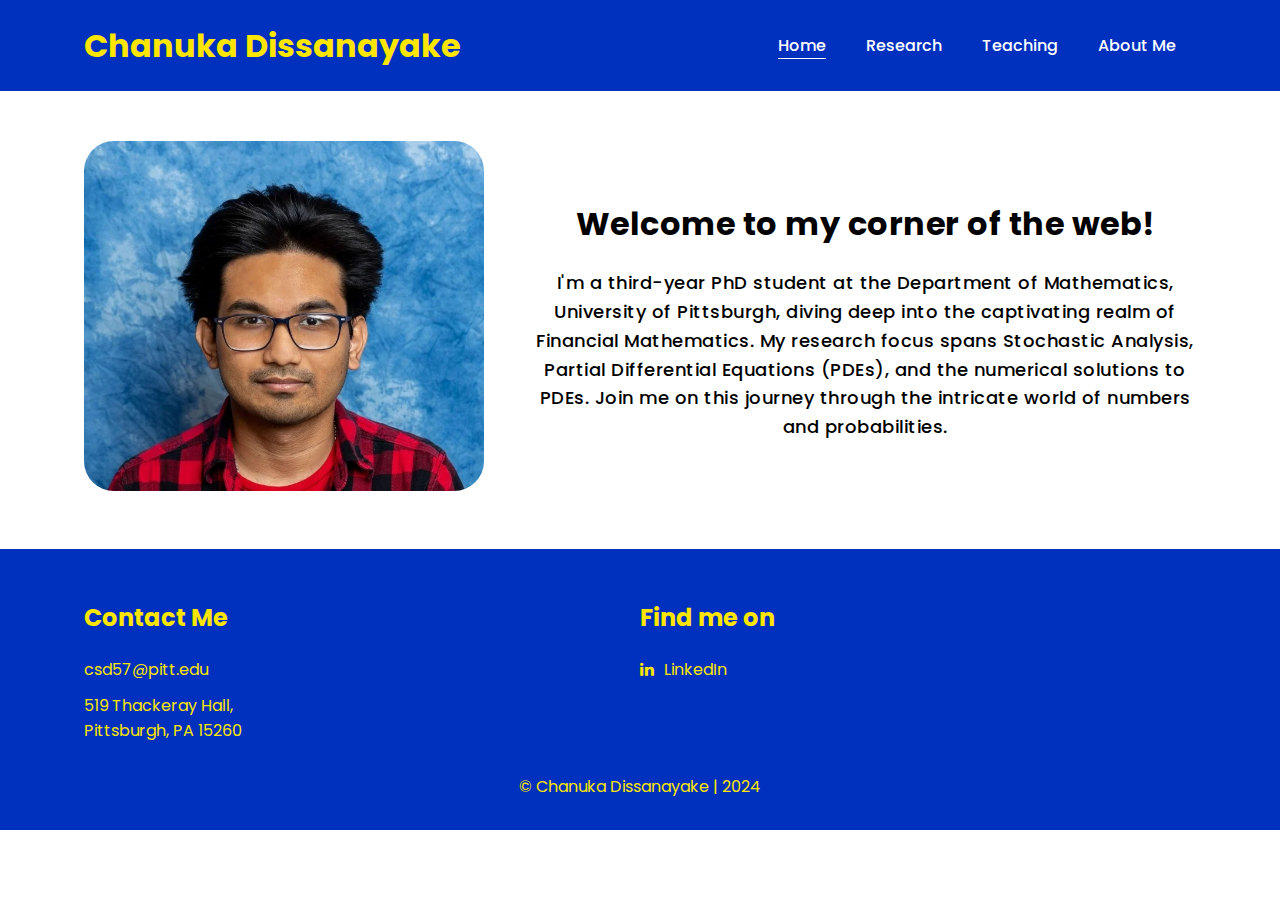
<file: index.html>
<!DOCTYPE html>
<html lang="en">
<head>
    <meta charset="UTF-8">
    <meta name="viewport" content="width=device-width, initial-scale=1.0">
    <title>Chanuka Dissanayake | Portfolio</title>
    <link rel="icon" type="image/jpeg" href="Assets/S1.png">
    <link rel="stylesheet" href="https://cdnjs.cloudflare.com/ajax/libs/font-awesome/4.7.0/css/font-awesome.min.css">
    <link rel="stylesheet" href="styles.css">
    <link rel="preconnect" href="https://fonts.googleapis.com">
    <link rel="preconnect" href="https://fonts.gstatic.com" crossorigin>
    <link href="https://fonts.googleapis.com/css2?family=Poppins:ital,wght@0,100;0,200;0,300;0,400;0,500;0,600;0,700;0,800;0,900;1,100;1,200;1,300;1,400;1,500;1,600;1,700;1,800;1,900&display=swap" rel="stylesheet">
    <link rel="icon" type="image/x-icon" href="/images/favicon.ico">
</head>
<body>
  <header>
    <div class="container">
        <div class="header-content">
            <h1><a href="index.html">Chanuka Dissanayake</a></h1>            
            <nav>
                <ul class="nav-links">
                  <li><a id="Home" href="index.html">Home</a></li>
                  <li><a href="research.html">Research</a></li>
                  <li><a href="teaching.html">Teaching</a></li>
                  <li><a href="aboutMe.html">About Me</a></li>
                </ul>
                
                <div class="hamburger">
                  <span></span>
                  <span></span>
                  <span></span>
                </div>
            </nav>
        </div>
    </div>
  </header> 

    <section id="about">
        <div class="container" id="details">
          <div id="me-image">
            <img src="Assets/chanuka_profile.png" alt="Picture of Chanuka Dissanayake">
          </div>  
          <div id="me">
            <ul>
              <li><h2>Welcome to my corner of the web!</h2></li>
              <li><p> I'm a third-year PhD student at the Department of Mathematics, University of Pittsburgh, diving deep into the captivating realm of Financial Mathematics. My research focus spans Stochastic Analysis, Partial Differential Equations (PDEs), and the numerical solutions to PDEs. Join me on this journey through the intricate world of numbers and probabilities.</p></li>
            </ul>
          </div>
        </div>
    </section>

    <footer>
      <div class="container">
          <div class="footer-content">
              <div class="contact-info">
                  <h3>Contact Me</h3>
                  <a href="mailto:csd57@pitt.edu">csd57@pitt.edu</a>
                  <div id="address">
                    <p>519 Thackeray Hall,</p>
                    <p>Pittsburgh, PA 15260</p>
                  </div>
              </div>
              <div class="social-links">
                <h3>Find me on</h3>
                <ul>
                  <li>
                    <a href="https://www.linkedin.com/in/chanuka-samith-dissanayake-012b7a18b/" target="_blank"><i class="fa fa-linkedin"></i>LinkedIn</a>
                  </li>
                </ul>
            </div>
          </div>
      </div>
      
      <div class="bottom">
        <p>&copy; Chanuka Dissanayake | 2024</p>
      </div>
    </footer>
  
</body>
</html>
</file>
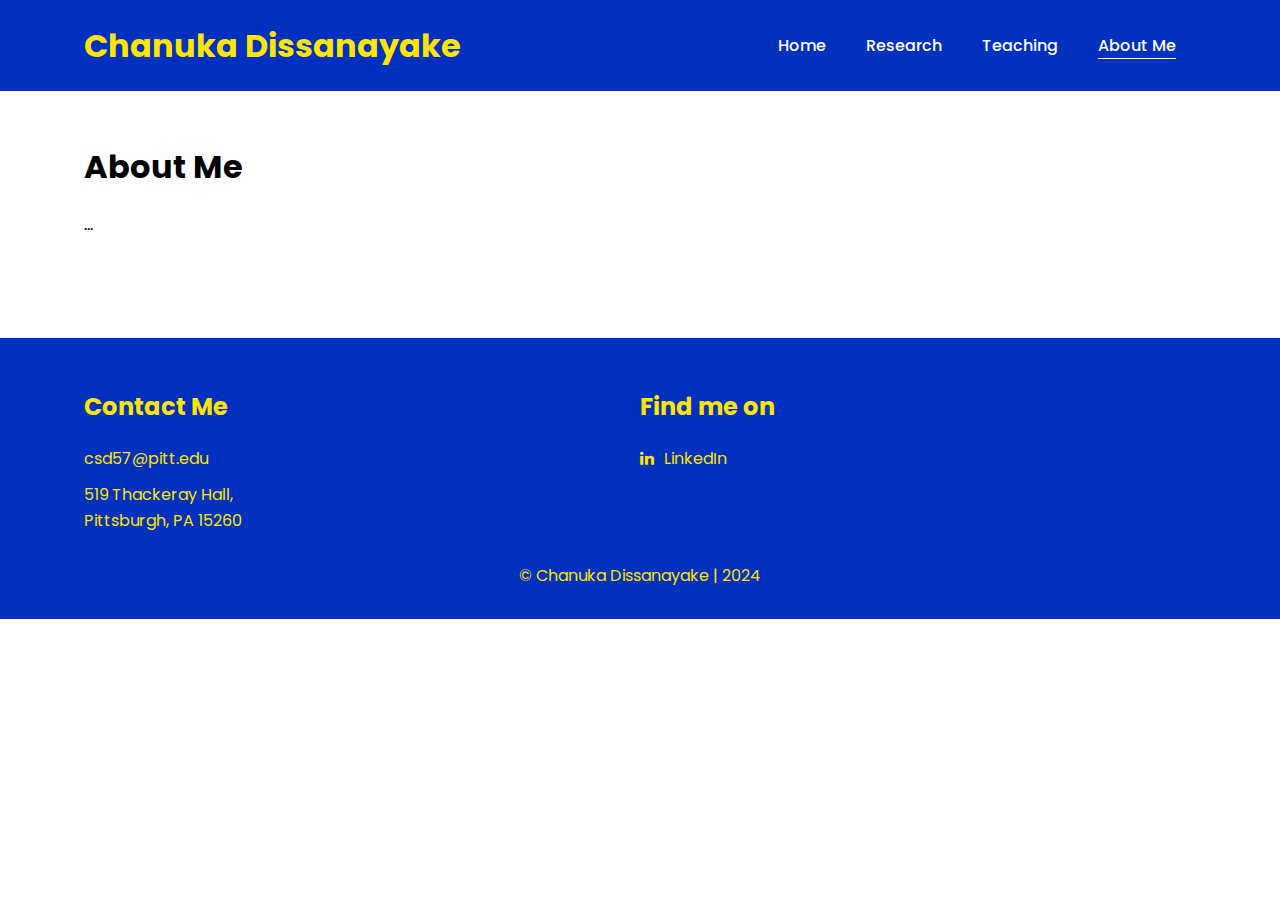
<file: aboutMe.html>
<!DOCTYPE html>
<html lang="en">
<head>
    <meta charset="UTF-8">
    <meta name="viewport" content="width=device-width, initial-scale=1.0">
    <title>Chanuka Dissanayake | Portfolio</title>
    <link rel="icon" type="image/jpeg" href="Assets/S1.png">
    <link rel="stylesheet" href="https://cdnjs.cloudflare.com/ajax/libs/font-awesome/4.7.0/css/font-awesome.min.css">
    <link rel="stylesheet" href="aboutMe.css">
    <link rel="preconnect" href="https://fonts.googleapis.com">
    <link rel="preconnect" href="https://fonts.gstatic.com" crossorigin>
    <link href="https://fonts.googleapis.com/css2?family=Poppins:ital,wght@0,100;0,200;0,300;0,400;0,500;0,600;0,700;0,800;0,900;1,100;1,200;1,300;1,400;1,500;1,600;1,700;1,800;1,900&display=swap" rel="stylesheet">

</head>
<body>
  <header>
    <div class="container">
        <div class="header-content">
            <h1><a href="index.html">Chanuka Dissanayake</a></h1>
            <nav>
                <ul class="nav-links">
                  <li><a href="index.html">Home</a></li>
                  <li><a href="research.html">Research</a></li>
                  <li><a href="teaching.html">Teaching</a></li>
                  <li><a id="About" href="aboutMe.html">About Me</a></li>
                </ul>
                <div class="hamburger">
                  <span></span>
                  <span></span>
                  <span></span>
                </div>
            </nav>
        </div>
    </div>
  </header>

    <section id="about">
        <div class="container">
            <h2>About Me</h2>
            <p>...</p>
        </div>
    </section>

    <footer>
      <div class="container">
          <div class="footer-content">
              <div class="contact-info">
                  <h3>Contact Me</h3>
                  <a href="mailto:csd57@pitt.edu">csd57@pitt.edu</a>
                  <div id="address">
                    <p>519 Thackeray Hall,</p>
                    <p> Pittsburgh, PA 15260</p>
                  </div>
              </div>
              <div class="social-links">
                <h3>Find me on</h3>
                <ul>
                  <li>
                    <a href="https://www.linkedin.com/in/chanuka-samith-dissanayake-012b7a18b/" target="_blank"><i class="fa fa-linkedin"></i>LinkedIn</a>
                  </li>
                </ul>
            </div>
          </div>
      </div>
      <div class="bottom">
        <p>&copy; Chanuka Dissanayake | 2024</p>
      </div>
    </footer>
  
</body>
</html>
</file>
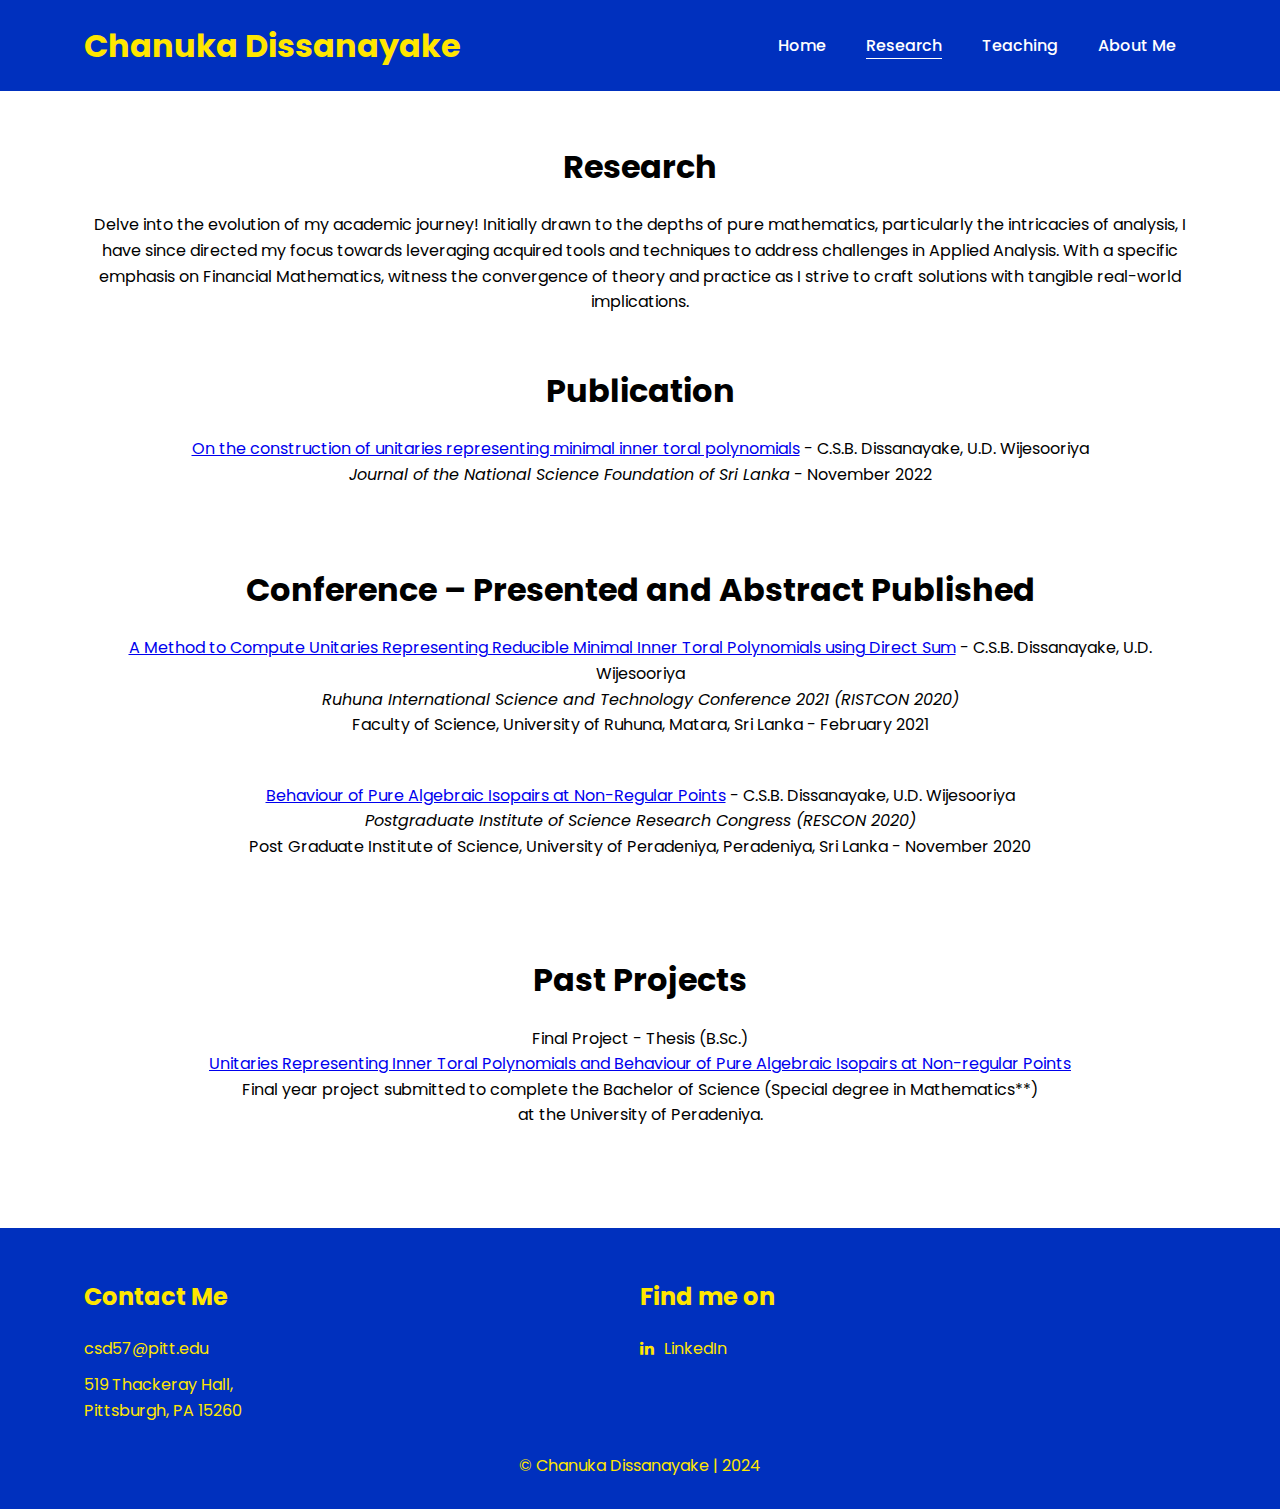
<file: research.html>
<!DOCTYPE html>
<html lang="en">
<head>
    <meta charset="UTF-8">
    <meta name="viewport" content="width=device-width, initial-scale=1.0">
    <title>Chanuka Dissanayake | Portfolio</title>
    <link rel="icon" type="image/jpeg" href="Assets/S1.png">
    <link rel="stylesheet" href="https://cdnjs.cloudflare.com/ajax/libs/font-awesome/4.7.0/css/font-awesome.min.css">
    <link rel="stylesheet" href="research.css">
    <link rel="preconnect" href="https://fonts.googleapis.com">
    <link rel="preconnect" href="https://fonts.gstatic.com" crossorigin>
    <link href="https://fonts.googleapis.com/css2?family=Poppins:ital,wght@0,100;0,200;0,300;0,400;0,500;0,600;0,700;0,800;0,900;1,100;1,200;1,300;1,400;1,500;1,600;1,700;1,800;1,900&display=swap" rel="stylesheet">

</head>
<body>
  <header>
    <div class="container">
        <div class="header-content">
            <h1><a href="index.html">Chanuka Dissanayake</a></h1>
            <nav>
                <ul class="nav-links">
                  <li><a href="index.html">Home</a></li>
                  <li><a id="research" href="research.html">Research</a></li>
                  <li><a href="teaching.html">Teaching</a></li>
                  <li><a href="aboutMe.html">About Me</a></li>
                </ul>
                <div class="hamburger">
                  <span></span>
                  <span></span>
                  <span></span>
                </div>
            </nav>
        </div>
    </div>
  </header>

    <section id="research">
        <div class="container">
            <h2>Research</h2>
            <p>Delve into the evolution of my academic journey! Initially drawn to the depths of pure mathematics, particularly the intricacies of analysis, I have since directed my focus towards leveraging acquired tools and techniques to address challenges in Applied Analysis. With a specific emphasis on Financial Mathematics, witness the convergence of theory and practice as I strive to craft solutions with tangible real-world implications.</p>
        </div>
    </section>

    <section id="publications">
        <div class="container">
          <h2>Publication</h2>
          <div class="publications_each">
            <p><a href="https://jnsfsl.sljol.info/articles/10.4038/jnsfsr.v50i3.10795" target="_blank">On the construction of unitaries representing minimal inner toral polynomials</a> - C.S.B. Dissanayake, U.D. Wijesooriya</p>
            <p><a class="italics">Journal of the National Science Foundation of Sri Lanka</a> - November 2022</p>
          </div>
        </div>
    </section>
    
    <section id="conferences">
        <div class="container">
          <h2>Conference – Presented and Abstract Published</h2>
          <div class="conferences_each">
            <p><a href="http://ir.lib.ruh.ac.lk/xmlui/handle/iruor/4621" target="_blank">A Method to Compute Unitaries Representing Reducible Minimal Inner Toral Polynomials using Direct Sum</a> - C.S.B. Dissanayake, U.D. Wijesooriya</p>
            <p><a class="italics"> Ruhuna International Science and Technology Conference 2021 (RISTCON 2020)</a> <br/>Faculty of Science, University of Ruhuna, Matara, Sri Lanka - February 2021</p>
          </div>
          <div class="conferences_each">
            <p><a href="http://www.pgis.pdn.ac.lk/rescon2020/doc/abstracts/ICTMS/89.pdf" target="_blank">Behaviour of Pure Algebraic Isopairs at Non-Regular Points</a> - C.S.B. Dissanayake, U.D. Wijesooriya</p>
            <p><a class="italics">Postgraduate Institute of Science Research Congress (RESCON 2020)</a> <br/>Post Graduate Institute of Science, University of Peradeniya, Peradeniya, Sri Lanka - November 2020</p>
          </div>
        </div>
    </section>

    <section id="past_projects">
      <div class="container">
        <h2>Past Projects</h2>
        <div class="past_projects_each">
          <p>Final Project - Thesis (B.Sc.)</p>
          <p><a href="Assets/S_14_311__Thesis__Final_.pdf" target="_blank">Unitaries Representing Inner Toral Polynomials and Behaviour of Pure Algebraic Isopairs at Non-regular Points</a></p>
          <p>Final year project submitted to complete the Bachelor of Science (Special degree in Mathematics**) <br/>at the University of Peradeniya.</p>
        </div>
      </div>
    </section>

    <footer>
      <div class="container">
          <div class="footer-content">
              <div class="contact-info">
                  <h3>Contact Me</h3>
                  <a href="mailto:csd57@pitt.edu">csd57@pitt.edu</a>
                  <div id="address">
                    <p>519 Thackeray Hall,</p>
                    <p> Pittsburgh, PA 15260</p>
                  </div>
              </div>
              <div class="social-links">
                  <h3>Find me on</h3>
                  <ul>
                    <li>
                      <a href="https://www.linkedin.com/in/chanuka-samith-dissanayake-012b7a18b/" target="_blank"><i class="fa fa-linkedin"></i>LinkedIn</a>
                    </li>
                  </ul>
              </div>
          </div>
      </div>
      
      <div class="bottom">
        <p>&copy; Chanuka Dissanayake | 2024</p>
      </div>
    </footer>
  
</body>
</html>
</file>
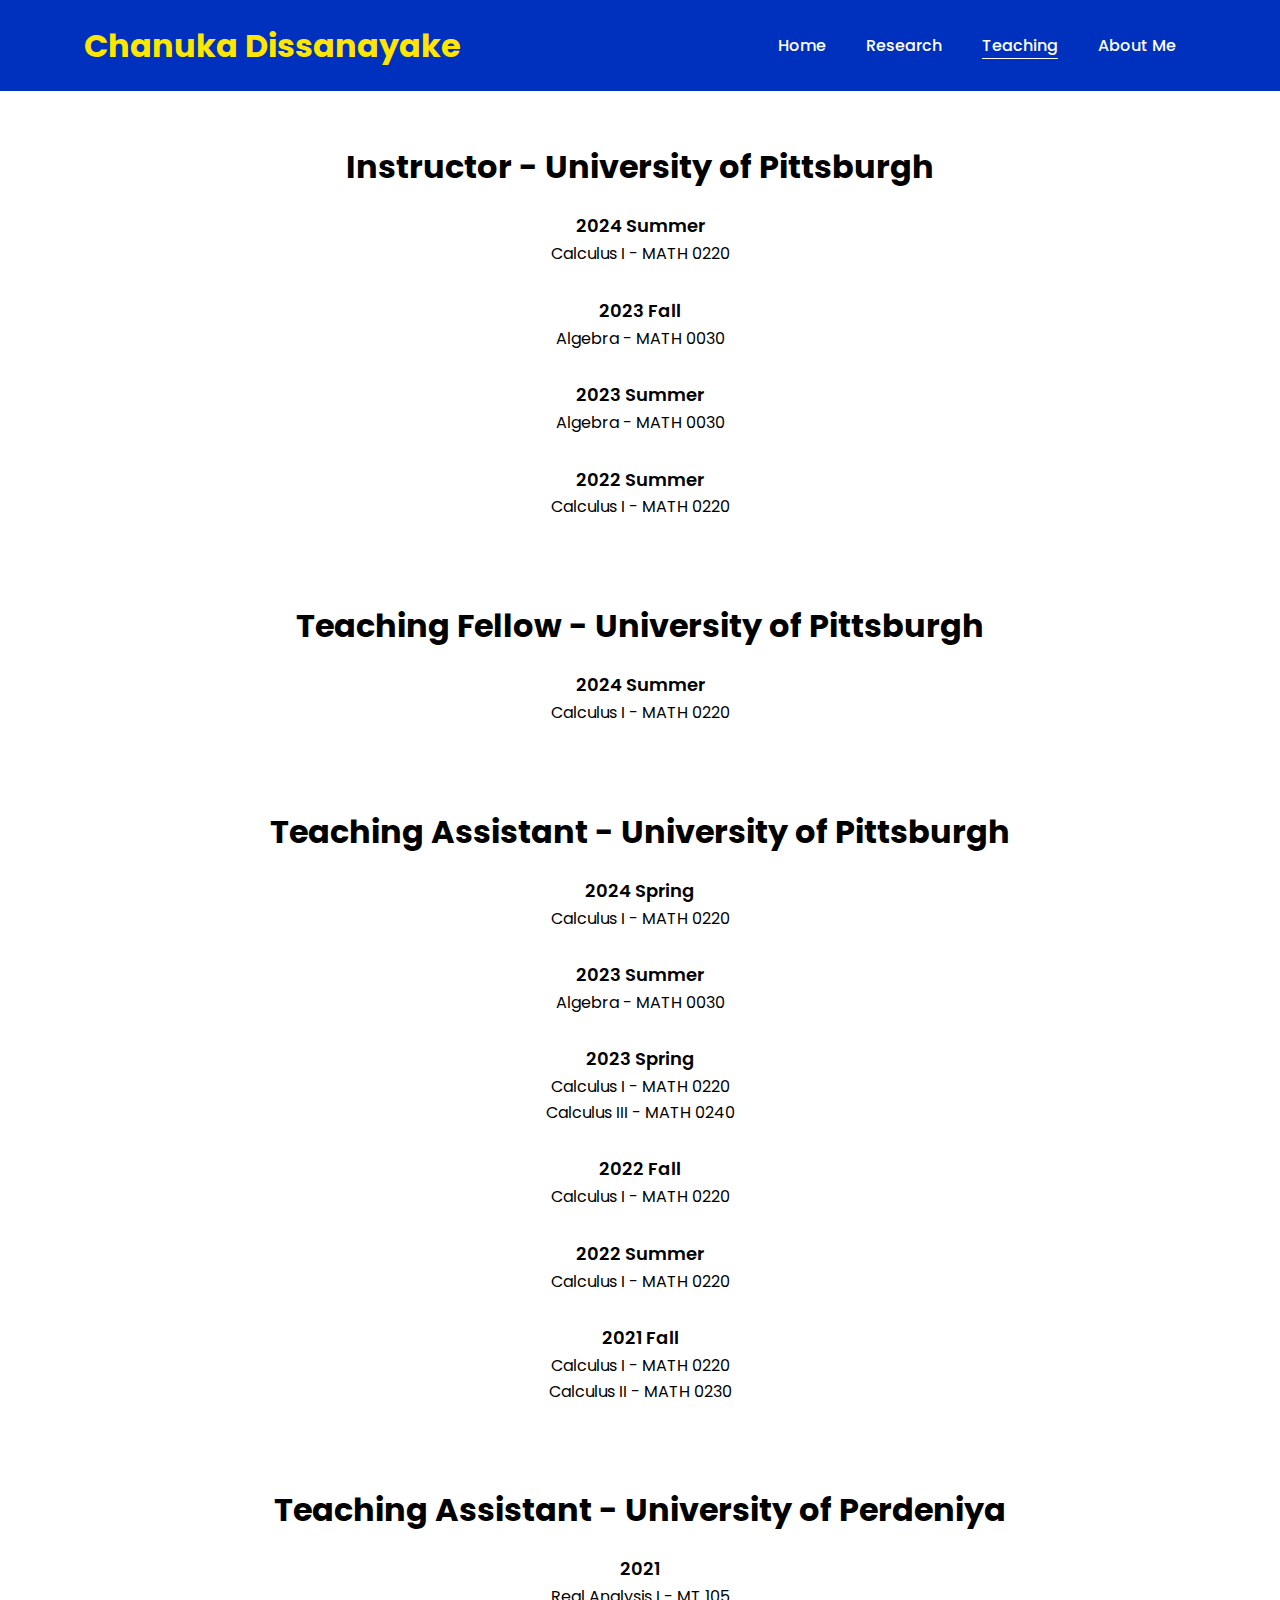
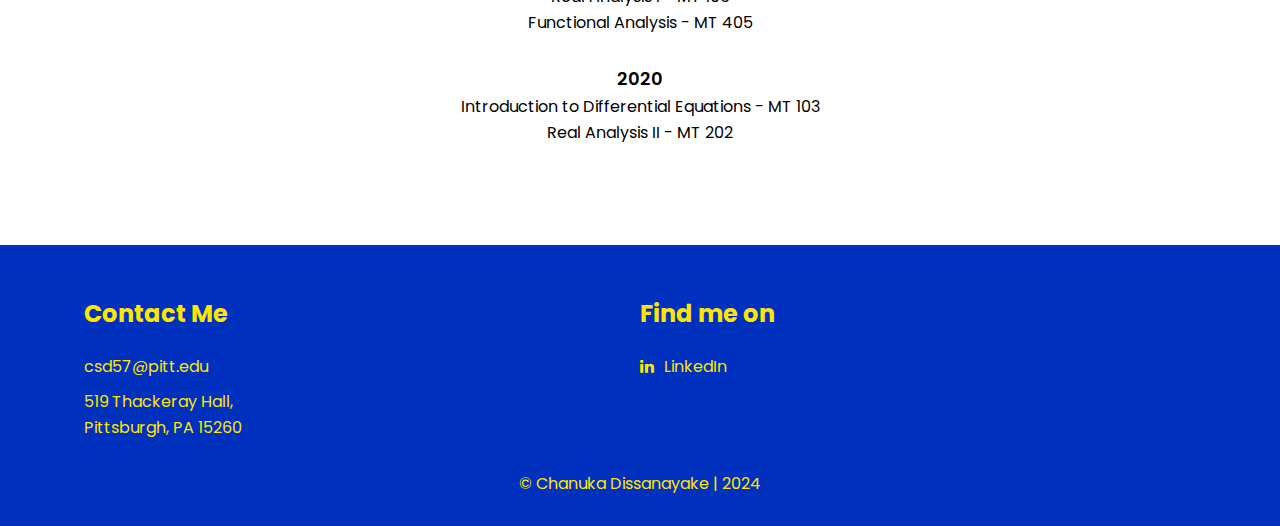
<file: teaching.html>
<!DOCTYPE html>
<html lang="en">
<head>
    <meta charset="UTF-8">
    <meta name="viewport" content="width=device-width, initial-scale=1.0">
    <title>Chanuka Dissanayake | Portfolio</title>
    <link rel="icon" type="image/jpeg" href="Assets/S1.png">
    <link rel="stylesheet" href="https://cdnjs.cloudflare.com/ajax/libs/font-awesome/4.7.0/css/font-awesome.min.css">
    <link rel="stylesheet" href="teaching.css">
    <link rel="preconnect" href="https://fonts.googleapis.com">
    <link rel="preconnect" href="https://fonts.gstatic.com" crossorigin>
    <link href="https://fonts.googleapis.com/css2?family=Poppins:ital,wght@0,100;0,200;0,300;0,400;0,500;0,600;0,700;0,800;0,900;1,100;1,200;1,300;1,400;1,500;1,600;1,700;1,800;1,900&display=swap" rel="stylesheet">

</head>
<body>
  <header>
    <div class="container">
        <div class="header-content">
            <h1><a href="index.html">Chanuka Dissanayake</a></h1>
            <nav>
                <ul class="nav-links">
                  <li><a href="index.html">Home</a></li>
                  <li><a href="research.html">Research</a></li>
                  <li><a id="teaching" href="teaching.html">Teaching</a></li>
                  <li><a href="aboutMe.html">About Me</a></li>
                </ul>
                <div class="hamburger">
                  <span></span>
                  <span></span>
                  <span></span>
                </div>
            </nav>
        </div>
    </div>
  </header>

  <div class="sections">
    <section id="instructor">
        <div class="container">
          <h2>Instructor - University of Pittsburgh</h2>
          <div>
            <p>2024 Summer</p>
            <ul>
              <li>Calculus I - MATH 0220</li>
            </ul>
          </div>
          <div>
            <p>2023 Fall</p>
            <ul>
              <li>Algebra - MATH 0030</li>
            </ul>
          </div>
          <div>
            <p>2023 Summer</p>
            <ul>
              <li>Algebra - MATH 0030</li>
            </ul>
          </div>
          <div>
            <p>2022 Summer</p>
            <ul>
              <li>Calculus I - MATH 0220</li>
            </ul>
          </div>
        </div>
    </section>

    <section id="TF-pitt">
        <div class="container">
          <h2>Teaching Fellow - University of Pittsburgh</h2>
          <div>
            <p>2024 Summer</p>
            <ul>
              <li>Calculus I - MATH 0220</li>
            </ul>
          </div>
        </div>
    </section>

    <section id="TA-pitt">
        <div class="container">
          <h2>Teaching Assistant - University of Pittsburgh</h2>
          <div>
            <p>2024 Spring</p>
            <ul>
              <li>Calculus I - MATH 0220</li>
            </ul>
          </div>
          <div>
            <p>2023 Summer</p>
            <ul>
              <li>Algebra - MATH 0030</li>
            </ul>
          </div>
          <div>
            <p>2023 Spring</p>
            <ul>
              <li>Calculus I - MATH 0220</li>
              <li>Calculus III - MATH 0240</li>
            </ul>
          </div>
          <div>
            <p>2022 Fall</p>
            <ul>
              <li>Calculus I - MATH 0220</li>
            </ul>
          </div>
          <div>
            <p>2022 Summer</p>
            <ul>
              <li>Calculus I - MATH 0220</li>
            </ul>
          </div>
          <div>
            <p>2021 Fall</p>
            <ul>
              <li>Calculus I - MATH 0220</li>
              <li>Calculus II - MATH 0230</li>
            </ul>
          </div>
        </div>
    </section>

    <section id="TA-UOP">
        <div class="container">
          <h2>Teaching Assistant - University of Perdeniya</h2>
          <div>
            <p>2021</p>
            <ul>
              <li>Real Analysis I - MT 105</li>
              <li>Functional Analysis - MT 405</li>
            </ul>
          </div>
          <div>
            <p>2020</p>
            <ul>
              <li>Introduction to Differential Equations - MT 103</li>
              <li>Real Analysis II - MT 202</li>
            </ul>
          </div>
        </div>
    </section>
  </div>
  
    <footer>
      <div class="container">
        <div class="footer-content">
          <div class="contact-info">
            <h3>Contact Me</h3>
            <a href="mailto:csd57@pitt.edu">csd57@pitt.edu</a>
            <div id="address">
              <p>519 Thackeray Hall,</p>
              <p> Pittsburgh, PA 15260</p>
            </div>
          </div>
          <div class="social-links">
            <h3>Find me on</h3>
            <ul>
              <li>
                <a href="https://www.linkedin.com/in/chanuka-samith-dissanayake-012b7a18b/" target="_blank"><i class="fa fa-linkedin"></i>LinkedIn</a>
              </li>
            </ul>
        </div>
        </div>
      </div>
      
      <div class="bottom">
        <p>&copy; Chanuka Dissanayake | 2024</p>
      </div>
    </footer>
  
</body>
</html>
</file>
<file: styles.css>
/* Reset CSS */
@import url('https://fonts.googleapis.com/css2?family=Poppins:ital,wght@0,100;0,200;0,300;0,400;0,500;0,600;0,700;0,800;0,900;1,100;1,200;1,300;1,400;1,500;1,600;1,700;1,800;1,900&display=swap');

* {
    margin: 0;
    padding: 0;
    box-sizing: border-box;
    font-family: poppins;
}

/* Basic styling */
body {
    font-family: 'Roboto', sans-serif;
    line-height: 1.6;
}

.container {
    max-width: 90vw;
    margin: 0 auto;
    padding: 0 20px;
}

header {
    background: #0030be;
    color: #d6c100;
    padding: 20px 0;
}

.header-content {
    display: flex;
    justify-content: space-between;
    align-items: center;
}

header h1 {
    font-size: 2rem;
}

header h1 a{
    color: #ffe600;
    text-decoration: none;
}

header #Home{
    text-decoration: underline;
    text-underline-offset: 7px;
}

nav ul {
    list-style: none;
}

nav ul li {
    display: inline;
    margin-right: 20px;
}

nav ul li a {
    color: #ffe600;
    text-decoration: none;
}

nav ul li a:hover {
    text-decoration: underline;
    text-underline-offset: 7px;
}

#about #me-image img{
    height: 350px;
    width: 400px;
    border-radius: 30px;
}

#me-image{
    text-decoration: none;
    display: inline; 
    margin-right: 50px;
}

#details{
    display: flex;
}

#details #me ul li{
    text-decoration: none;
    list-style: none;
    letter-spacing: 0.5px;
    text-align: center;
    font-weight: 500;
}

#details #me ul li p{
    font-size: large;
}

#me {
    display: inline;
    margin-right: 20px;
    margin: auto;
}

section {
    padding: 50px 0 0 0;
}

h2 {
    font-size: 2rem;
    margin-bottom: 20px;
}


/* Responsive design */
@media (max-width: 768px) {
    header h1 {
        font-size: 2rem;
    }

    nav ul li {
        display: block;
        margin: 10px 0;
    }
}

footer {
    margin-top: 50px;
    background: #0030be;
    color: #ffe600;
    padding: 50px 0;
}

.footer-content {
    display: flex;
    justify-content: space-between;
}

.contact-info,
.social-links {
    flex: 1;
    
}

.contact-info h3,
.social-links h3 {
    font-size: 1.5rem;
    margin-bottom: 20px;
}
.contact-info a{
    color: #ffe600;
    text-decoration: none;
}

.contact-info #address{
    margin-top: 10px;
}

.social-links ul {
    list-style: none;
}

.social-links ul li {
    margin-bottom: 10px;
}

.social-links ul li i{
    margin-right: 10px;
}

.social-links ul li a {
    color: #ffe600;
    text-decoration: none;
}

.social-links ul li a:hover {
    text-decoration: underline;
    text-underline-offset: 5px;
}

.bottom{
    width:100vw;
    text-align: center;
    margin-top: 30px;
    margin-bottom: -20px;
}

@media (max-width: 1200px) {
    #details{
        display:grid;
    }

    #me{
        margin-top: 40px;
    }

    #me-image{
        display: flex;
        align-items: center;
    }

    #me-image img{
        margin: 0 auto;
    }
}
nav {
    display: flex;
    align-items: center;
}

.nav-links {
    list-style: none;
    padding: 0;
    margin: 0;
    display: flex;
}

.nav-links li {
    margin: 0 10px;
}

.nav-links a {
    color: #ffffff;
    text-decoration: none;
    font-weight: 500;
    padding: 5px 10px;
    border-radius: 5px;    
    transition-duration: 200ms;
}

.hamburger {
    display: none;
    flex-direction: column;
    cursor: pointer;
}

.hamburger span {
    background: #ffffff;
    border-radius: 2px;
    height: 3px;
    width: 25px;
    margin: 4px 0;
}

/* Hamburger menu active state */
.hamburger.active span {
    background: transparent;
}

.hamburger.active span:before {
    transform: rotate(45deg) translate(5px, 5px);
}

.hamburger.active span:after {
    transform: rotate(-45deg) translate(5px, -5px);
}

.hamburger span:before,
.hamburger span:after {
    content: '';
    position: absolute;
    background: #ffffff;
    border-radius: 2px;
    height: 3px;
    width: 25px;
    top: 0;
    transition: transform 0.3s ease;
}

.hamburger span:before {
    transform: translateY(-9px);
}

.hamburger span:after {
    transform: translateY(9px);
}
</file>
<file: aboutMe.css>
/* Reset CSS */
@import url('https://fonts.googleapis.com/css2?family=Poppins:ital,wght@0,100;0,200;0,300;0,400;0,500;0,600;0,700;0,800;0,900;1,100;1,200;1,300;1,400;1,500;1,600;1,700;1,800;1,900&display=swap');

* {
    margin: 0;
    padding: 0;
    box-sizing: border-box;
    font-family: poppins;
}

/* Basic styling */
body {
    font-family: 'Roboto', sans-serif;
    line-height: 1.6;
}

.container {
    max-width: 90vw;
    margin: 0 auto;
    padding: 0 20px;
}

header {
    background: #0030be;
    color: #d6c100;
    padding: 20px 0;
}

.header-content {
    position: sticky;
    display: flex;
    justify-content: space-between;
    align-items: center;
}

header h1 {
    font-size: 2rem;
}

header h1 a{
    color: #ffe600;
    text-decoration: none;
}

header #About{
    text-decoration: underline;
    text-underline-offset: 7px;
}

nav ul {
    list-style: none;
}

nav ul li {
    display: inline;
    margin-right: 20px;
}

nav ul li a {
    color: #ffe600;
    text-decoration: none;
}

nav ul li a:hover {
    text-decoration: underline;
    text-underline-offset: 7px;
}


section {
    padding: 50px 0 0 0;
}

h2 {
    font-size: 2rem;
    margin-bottom: 20px;
}

.project {
    margin-bottom: 20px;
}

/* Responsive design */
@media (max-width: 768px) {
    header h1 {
        font-size: 2rem;
    }

    nav ul li {
        display: block;
        margin: 10px 0;
    }
}

footer {
    margin-top: 100px;
    background: #0030be;
    color: #ffe600;
    padding: 50px 0;
}

.footer-content {
    display: flex;
    justify-content: space-between;
}

.contact-info,
.social-links {
    flex: 1;
    
}

.contact-info h3,
.social-links h3 {
    font-size: 1.5rem;
    margin-bottom: 20px;
}
.contact-info a{
    color: #ffe600;
    text-decoration: none;
}

.contact-info #address{
    margin-top: 10px;
}

.social-links ul {
    list-style: none;
}

.social-links ul li {
    margin-bottom: 10px;
}

.social-links ul li i{
    margin-right: 10px;
}

.social-links ul li a {
    color: #ffe600;
    text-decoration: none;
}

.social-links ul li a:hover {
    text-decoration: underline;
    text-underline-offset: 5px;
}

.bottom{
    width:100vw;
    text-align: center;
    margin-top: 30px;
    margin-bottom: -20px;
}


nav {
    display: flex;
    align-items: center;
}

.nav-links {
    list-style: none;
    padding: 0;
    margin: 0;
    display: flex;
}

.nav-links li {
    margin: 0 10px;
}

.nav-links a {
    color: #ffffff;
    text-decoration: none;
    font-weight: 500;
    padding: 5px 10px;
    border-radius: 5px;    
    transition-duration: 200ms;
}

.hamburger {
    display: none;
    flex-direction: column;
    cursor: pointer;
}

.hamburger span {
    background: #ffffff;
    border-radius: 2px;
    height: 3px;
    width: 25px;
    margin: 4px 0;
}

/* Hamburger menu active state */
.hamburger.active span {
    background: transparent;
}

.hamburger.active span:before {
    transform: rotate(45deg) translate(5px, 5px);
}

.hamburger.active span:after {
    transform: rotate(-45deg) translate(5px, -5px);
}

.hamburger span:before,
.hamburger span:after {
    content: '';
    position: absolute;
    background: #ffffff;
    border-radius: 2px;
    height: 3px;
    width: 25px;
    top: 0;
    transition: transform 0.3s ease;
}

.hamburger span:before {
    transform: translateY(-9px);
}

.hamburger span:after {
    transform: translateY(9px);
}
</file>
<file: research.css>
/* Reset CSS */
@import url('https://fonts.googleapis.com/css2?family=Poppins:ital,wght@0,100;0,200;0,300;0,400;0,500;0,600;0,700;0,800;0,900;1,100;1,200;1,300;1,400;1,500;1,600;1,700;1,800;1,900&display=swap');

* {
    margin: 0;
    padding: 0;
    box-sizing: border-box;
    font-family: poppins;
}

/* Basic styling */
body {
    font-family: 'Roboto', sans-serif;
    line-height: 1.6;
}

.container {
    max-width: 90vw;
    margin: 0 auto;
    padding: 0 20px;
}

header {
    background: #0030be;
    color: #d6c100;
    padding: 20px 0;
}

.header-content {
    position: sticky;
    display: flex;
    justify-content: space-between;
    align-items: center;
}

header h1 {
    font-size: 2rem;
}

header h1 a{
    color: #ffe600;
    text-decoration: none;
}

header #research{
    text-decoration: underline;
    text-underline-offset: 7px;
}

nav ul {
    list-style: none;
}

nav ul li {
    display: inline;
    margin-right: 20px;
}

nav ul li a {
    color: #ffe600;
    text-decoration: none;
}

nav ul li a:hover {
    text-decoration: underline;
    text-underline-offset: 7px;
}


section {
    padding: 50px 0 0 0;
    text-align: center;
}

.publications_each{
    margin-bottom: 3vh;
}

.conferences_each{
    margin-bottom: 5vh;
}

.past_projects_each{
    margin-bottom: 5vh;
}

.italics{
    font-style: italic;
}

h2 {
    font-size: 2rem;
    margin-bottom: 20px;
}

.project {
    margin-bottom: 20px;
}

/* Responsive design */
@media (max-width: 768px) {
    header h1 {
        font-size: 2rem;
    }

    nav ul li {
        display: block;
        margin: 10px 0;
    }
}

footer {
    margin-top: 100px;
    background: #0030be;
    color: #ffe600;
    padding: 50px 0;
}

.footer-content {
    display: flex;
    justify-content: space-between;
}

.contact-info,
.social-links {
    flex: 1;
    
}

.contact-info h3,
.social-links h3 {
    font-size: 1.5rem;
    margin-bottom: 20px;
}
.contact-info a{
    color: #ffe600;
    text-decoration: none;
}

.contact-info #address{
    margin-top: 10px;
}

.social-links ul {
    list-style: none;
}

.social-links ul li {
    margin-bottom: 10px;
}

.social-links ul li i{
    margin-right: 10px;
}
 
.social-links ul li a {
    color: #ffe600;
    text-decoration: none;
}

.social-links ul li a:hover {
    text-decoration: underline;
    text-underline-offset: 5px;
}

.bottom{
    width:100vw;
    text-align: center;
    margin-top: 30px;
    margin-bottom: -20px;
}

nav {
    display: flex;
    align-items: center;
}

.nav-links {
    list-style: none;
    padding: 0;
    margin: 0;
    display: flex;
}

.nav-links li {
    margin: 0 10px;
}

.nav-links a {
    color: #ffffff;
    text-decoration: none;
    font-weight: 500;
    padding: 5px 10px;
    border-radius: 5px;    
    transition-duration: 200ms;
}

.hamburger {
    display: none;
    flex-direction: column;
    cursor: pointer;
}

.hamburger span {
    background: #ffffff;
    border-radius: 2px;
    height: 3px;
    width: 25px;
    margin: 4px 0;
}

/* Hamburger menu active state */
.hamburger.active span {
    background: transparent;
}

.hamburger.active span:before {
    transform: rotate(45deg) translate(5px, 5px);
}

.hamburger.active span:after {
    transform: rotate(-45deg) translate(5px, -5px);
}

.hamburger span:before,
.hamburger span:after {
    content: '';
    position: absolute;
    background: #ffffff;
    border-radius: 2px;
    height: 3px;
    width: 25px;
    top: 0;
    transition: transform 0.3s ease;
}

.hamburger span:before {
    transform: translateY(-9px);
}

.hamburger span:after {
    transform: translateY(9px);
}
</file>
<file: teaching.css>
/* Reset CSS */
@import url('https://fonts.googleapis.com/css2?family=Poppins:ital,wght@0,100;0,200;0,300;0,400;0,500;0,600;0,700;0,800;0,900;1,100;1,200;1,300;1,400;1,500;1,600;1,700;1,800;1,900&display=swap');

* {
    margin: 0;
    padding: 0;
    box-sizing: border-box;
    font-family: poppins;
}

/* Basic styling */
body {
    font-family: 'Roboto', sans-serif;
    line-height: 1.6;
}

.container {
    max-width: 90vw;
    margin: 0 auto;
    padding: 0 20px;
}

header {
    background: #0030be;
    color: #d6c100;
    padding: 20px 0;
}

.header-content {
    position: sticky;
    display: flex;
    justify-content: space-between;
    align-items: center;
}

header h1 {
    font-size: 2rem;
}

header h1 a{
    color: #ffe600;
    text-decoration: none;
}

header #teaching{
    text-decoration: underline;
    text-underline-offset: 7px;
}

nav ul {
    list-style: none;
}

nav ul li {
    display: inline;
    margin-right: 20px;
}

nav ul li a {
    color: #ffe600;
    text-decoration: none;
}

nav ul li a:hover {
    text-decoration: underline;
    text-underline-offset: 7px;
}


section {
    padding: 50px 0 0 0;
}

section div h2 {
    font-size: 2rem;
    margin-bottom: 20px;
}

section div p{
    font-size: large;
    font-weight: 600;
}

section div ul li{
    list-style: none;
}

section div div{
    margin: 0px 0px 30px 0px;

}

.sections{
    text-align: center;
}

/* Responsive design */
@media (max-width: 768px) {
    header h1 {
        font-size: 2rem;
    }

    nav ul li {
        display: block;
        margin: 10px 0;
    }
}

footer {
    margin-top: 100px;
    background: #0030be;
    color: #ffe600;
    padding: 50px 0;
}

.footer-content {
    display: flex;
    justify-content: space-between;
}

.contact-info,
.social-links {
    flex: 1;
    
}

.contact-info h3,
.social-links h3 {
    font-size: 1.5rem;
    margin-bottom: 20px;
}
.contact-info a{
    color: #ffe600;
    text-decoration: none;
}

.contact-info #address{
    margin-top: 10px;
}

.social-links ul {
    list-style: none;
}

.social-links ul li {
    margin-bottom: 10px;
}

.social-links ul li i{
    margin-right: 10px;
}

.social-links ul li a {
    color: #ffe600;
    text-decoration: none;
}

.social-links ul li a:hover {
    text-decoration: underline;
    text-underline-offset: 5px;
}

.bottom{
    width:100vw;
    text-align: center;
    margin-top: 30px;
    margin-bottom: -20px;
}


nav {
    display: flex;
    align-items: center;
}

.nav-links {
    list-style: none;
    padding: 0;
    margin: 0;
    display: flex;
}

.nav-links li {
    margin: 0 10px;
}

.nav-links a {
    color: #ffffff;
    text-decoration: none;
    font-weight: 500;
    padding: 5px 10px;
    border-radius: 5px;    
    transition-duration: 200ms;
}

.hamburger {
    display: none;
    flex-direction: column;
    cursor: pointer;
}

.hamburger span {
    background: #ffffff;
    border-radius: 2px;
    height: 3px;
    width: 25px;
    margin: 4px 0;
}

/* Hamburger menu active state */
.hamburger.active span {
    background: transparent;
}

.hamburger.active span:before {
    transform: rotate(45deg) translate(5px, 5px);
}

.hamburger.active span:after {
    transform: rotate(-45deg) translate(5px, -5px);
}

.hamburger span:before,
.hamburger span:after {
    content: '';
    position: absolute;
    background: #ffffff;
    border-radius: 2px;
    height: 3px;
    width: 25px;
    top: 0;
    transition: transform 0.3s ease;
}

.hamburger span:before {
    transform: translateY(-9px);
}

.hamburger span:after {
    transform: translateY(9px);
}
</file>
